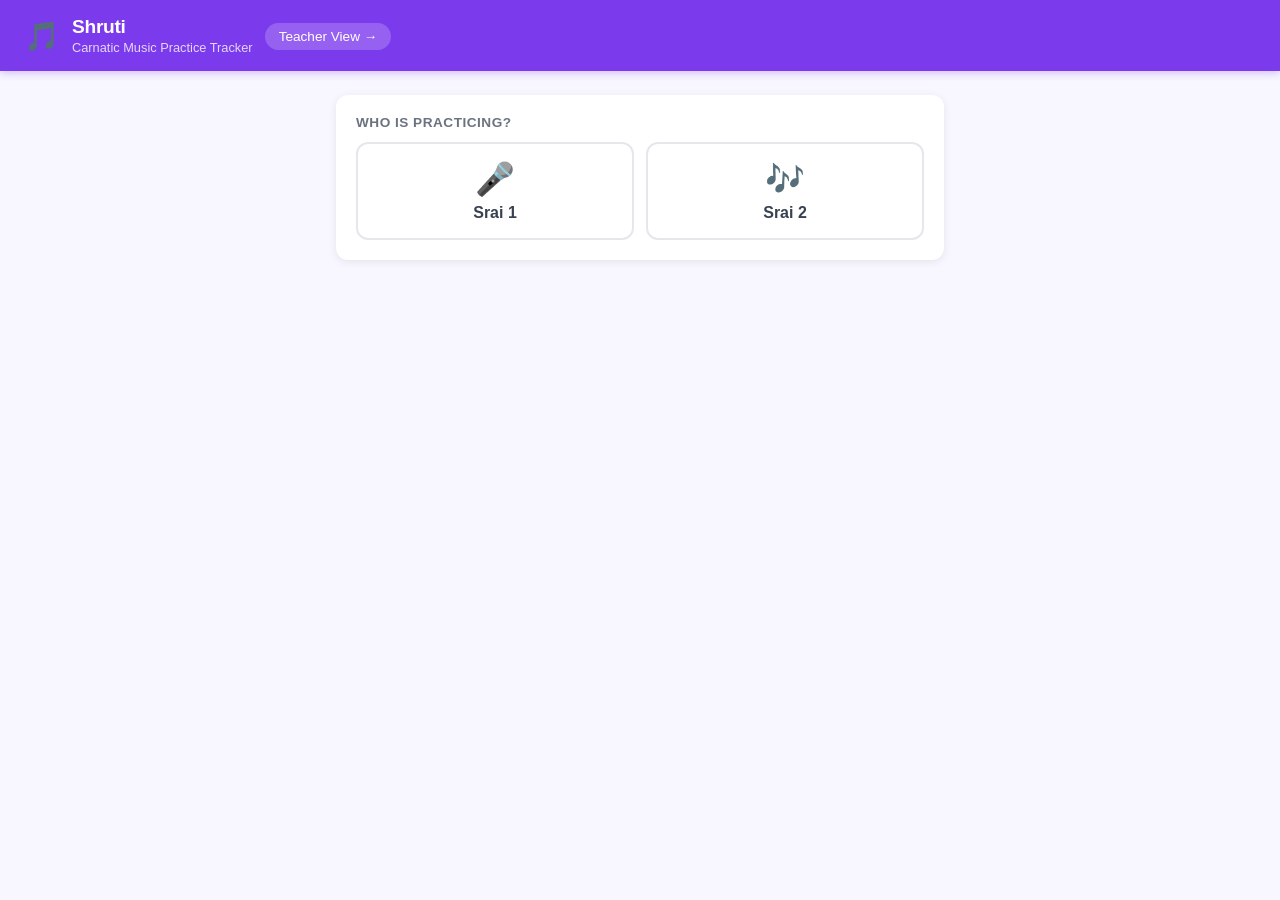
<file: index.html>
<!DOCTYPE html>
<html lang="en">
<head>
  <meta charset="UTF-8">
  <meta name="viewport" content="width=device-width, initial-scale=1.0">
  <title>Shruti - Music Practice</title>
  <link rel="stylesheet" href="style.css">
  <meta name="theme-color" content="#7c3aed">
  <link rel="manifest" href="manifest.json">
</head>
<body>

<header>
  <span class="logo">🎵</span>
  <div>
    <h1>Shruti</h1>
    <div class="subtitle">Carnatic Music Practice Tracker</div>
  </div>
  <nav><a href="dashboard.html">Teacher View →</a></nav>
</header>

<div class="container">

  <!-- Step 1: Child -->
  <div class="card" id="step-child">
    <h2>Who is practicing?</h2>
    <div class="child-selector">
      <button class="child-btn" onclick="selectChild('Srai 1')" id="btn-srai1">
        <span class="avatar">🎤</span>
        Srai 1
      </button>
      <button class="child-btn" onclick="selectChild('Srai 2')" id="btn-srai2">
        <span class="avatar">🎶</span>
        Srai 2
      </button>
    </div>
  </div>

  <!-- Step 2: This week's assignment checklist -->
  <div class="card" id="step-assignment" style="display:none">
    <h2>This Week's Assignment</h2>
    <div id="assignment-checklist"></div>
    <div style="margin-top:14px;border-top:1px solid var(--gray-100);padding-top:14px">
      <button class="btn btn-secondary" onclick="showCustomPiece()">+ Practice something else</button>
    </div>
  </div>

  <!-- Step 2b: Custom piece (not assigned) -->
  <div class="card" id="step-piece" style="display:none">
    <h2>What are you practicing?</h2>
    <div class="field">
      <label>Category</label>
      <select id="category-select" onchange="onCategoryChange()">
        <option value="">— Select category —</option>
        <option value="Sarali Varisai">Sarali Varisai</option>
        <option value="Janta Varisai">Janta Varisai</option>
        <option value="Tara Sthayi Varisai">Tara Sthayi Varisai</option>
        <option value="Alankarams">Alankarams</option>
        <option value="Geetham">Geetham</option>
        <option value="Swarajathi">Swarajathi</option>
        <option value="Varnam">Varnam</option>
        <option value="Misc">Misc</option>
        <option value="Other">Other</option>
      </select>
    </div>
    <div class="field" id="piece-field" style="display:none">
      <label>Piece name</label>
      <input type="text" id="piece-input" placeholder="e.g. Malahari, Kalyani Varnam…" />
    </div>
    <div style="display:flex;gap:8px;margin-top:4px">
      <button class="btn btn-secondary" onclick="showAssignment()" style="flex:1">← Back</button>
      <button class="btn btn-start" onclick="confirmPiece()" id="confirm-piece-btn" style="flex:1;display:none">Confirm →</button>
    </div>
  </div>

  <!-- Step 3: Practice timer -->
  <div class="card" id="step-timer" style="display:none">
    <div class="timer-display">
      <div id="session-label" style="font-size:0.8rem;color:var(--gray-500);margin-bottom:6px"></div>
      <div id="assigned-notice" style="display:none;background:var(--primary-light);color:var(--primary);font-size:0.82rem;font-weight:600;padding:6px 12px;border-radius:8px;margin-bottom:10px;text-align:center">
        📌 Assigned piece — recording required
      </div>
      <div class="timer-clock" id="timer-clock">00:00</div>
      <div class="activity-bar">
        <div class="activity-fill" id="activity-fill"></div>
      </div>
      <div class="timer-status" id="timer-status">
        <span class="status-dot" id="status-dot"></span>
        <span id="status-text">Ready to start</span>
      </div>
      <div class="active-minutes" id="active-minutes-display"></div>
      <div id="recording-badge" style="display:none">
        <span class="recording-badge">⏺ Recording for teacher</span>
      </div>
    </div>

    <div class="btn-row" id="controls-ready">
      <button class="btn btn-start" onclick="startSession()">Start Practicing</button>
    </div>

    <div class="btn-row two-col" id="controls-active" style="display:none">
      <button class="btn btn-record" id="record-btn" onclick="toggleRecording()">⏺ Record for Teacher</button>
      <button class="btn btn-stop" onclick="stopSession()">Stop</button>
    </div>
  </div>

  <!-- Step 4: Summary -->
  <div class="card" id="step-summary" style="display:none">
    <h2>Session Complete</h2>
    <div id="summary-content"></div>
    <div class="btn-row" style="margin-top:16px">
      <button class="btn btn-start" onclick="backToAssignment()">Practice Another Piece</button>
      <button class="btn btn-secondary" onclick="resetAll()" style="margin-top:8px">Done for Today</button>
    </div>
  </div>

</div>

<div class="toast" id="toast"></div>
<script src="app.js"></script>
</body>
</html>
</file>
<file: style.css>
* {
  box-sizing: border-box;
  margin: 0;
  padding: 0;
}

:root {
  --primary: #7c3aed;
  --primary-light: #ede9fe;
  --active: #059669;
  --active-light: #d1fae5;
  --danger: #dc2626;
  --warning: #d97706;
  --gray-100: #f3f4f6;
  --gray-200: #e5e7eb;
  --gray-500: #6b7280;
  --gray-700: #374151;
  --gray-900: #111827;
  --radius: 12px;
  --shadow: 0 2px 8px rgba(0,0,0,0.08);
}

body {
  font-family: -apple-system, BlinkMacSystemFont, 'Segoe UI', sans-serif;
  background: #f8f7ff;
  color: var(--gray-900);
  min-height: 100vh;
}

header {
  background: var(--primary);
  color: white;
  padding: 16px 24px;
  display: flex;
  align-items: center;
  gap: 12px;
  box-shadow: 0 2px 8px rgba(124,58,237,0.3);
}

header h1 {
  font-size: 1.2rem;
  font-weight: 700;
  letter-spacing: -0.3px;
}

header .subtitle {
  font-size: 0.8rem;
  opacity: 0.8;
  margin-top: 2px;
}

header .logo {
  font-size: 1.8rem;
}

nav a {
  color: white;
  text-decoration: none;
  font-size: 0.85rem;
  background: rgba(255,255,255,0.2);
  padding: 6px 14px;
  border-radius: 20px;
  margin-left: auto;
  transition: background 0.2s;
}

nav a:hover {
  background: rgba(255,255,255,0.3);
}

.container {
  max-width: 640px;
  margin: 0 auto;
  padding: 24px 16px;
}

.card {
  background: white;
  border-radius: var(--radius);
  padding: 20px;
  box-shadow: var(--shadow);
  margin-bottom: 16px;
}

.card h2 {
  font-size: 0.85rem;
  text-transform: uppercase;
  letter-spacing: 0.5px;
  color: var(--gray-500);
  margin-bottom: 12px;
}

/* Child selector */
.child-selector {
  display: grid;
  grid-template-columns: 1fr 1fr;
  gap: 12px;
}

.child-btn {
  border: 2px solid var(--gray-200);
  background: white;
  border-radius: var(--radius);
  padding: 16px;
  cursor: pointer;
  text-align: center;
  transition: all 0.2s;
  font-size: 1rem;
  font-weight: 600;
  color: var(--gray-700);
}

.child-btn:hover {
  border-color: var(--primary);
  background: var(--primary-light);
}

.child-btn.selected {
  border-color: var(--primary);
  background: var(--primary-light);
  color: var(--primary);
}

.child-btn .avatar {
  font-size: 2rem;
  display: block;
  margin-bottom: 6px;
}

/* Form elements */
select, input[type="text"] {
  width: 100%;
  padding: 12px 14px;
  border: 2px solid var(--gray-200);
  border-radius: 8px;
  font-size: 1rem;
  color: var(--gray-900);
  background: white;
  transition: border-color 0.2s;
  appearance: none;
}

select:focus, input[type="text"]:focus {
  outline: none;
  border-color: var(--primary);
}

.field {
  margin-bottom: 12px;
}

.field label {
  display: block;
  font-size: 0.85rem;
  font-weight: 600;
  color: var(--gray-700);
  margin-bottom: 6px;
}

/* Timer */
.timer-display {
  text-align: center;
  padding: 24px;
}

.timer-clock {
  font-size: 3.5rem;
  font-weight: 700;
  font-variant-numeric: tabular-nums;
  color: var(--gray-900);
  letter-spacing: -2px;
  line-height: 1;
}

.timer-status {
  margin-top: 10px;
  font-size: 0.9rem;
  font-weight: 600;
  display: flex;
  align-items: center;
  justify-content: center;
  gap: 6px;
}

.status-dot {
  width: 10px;
  height: 10px;
  border-radius: 50%;
  background: var(--gray-200);
  display: inline-block;
}

.status-dot.active {
  background: var(--active);
  animation: pulse 1.2s infinite;
}

.status-dot.silent {
  background: var(--warning);
}

@keyframes pulse {
  0%, 100% { opacity: 1; transform: scale(1); }
  50% { opacity: 0.6; transform: scale(0.85); }
}

.active-minutes {
  font-size: 0.8rem;
  color: var(--gray-500);
  margin-top: 4px;
}

/* Mic activity bar */
.activity-bar {
  height: 6px;
  background: var(--gray-100);
  border-radius: 3px;
  overflow: hidden;
  margin: 12px 0;
}

.activity-fill {
  height: 100%;
  background: var(--active);
  border-radius: 3px;
  transition: width 0.1s;
  width: 0%;
}

/* Buttons */
.btn {
  width: 100%;
  padding: 14px;
  border-radius: var(--radius);
  border: none;
  font-size: 1rem;
  font-weight: 700;
  cursor: pointer;
  transition: all 0.2s;
  letter-spacing: 0.3px;
}

.btn:disabled {
  opacity: 0.4;
  cursor: not-allowed;
}

.btn-start {
  background: var(--active);
  color: white;
}

.btn-start:hover:not(:disabled) {
  background: #047857;
  transform: translateY(-1px);
}

.btn-stop {
  background: var(--danger);
  color: white;
}

.btn-stop:hover:not(:disabled) {
  background: #b91c1c;
}

.btn-record {
  background: var(--primary);
  color: white;
}

.btn-record:hover:not(:disabled) {
  background: #6d28d9;
}

.btn-secondary {
  background: var(--gray-100);
  color: var(--gray-700);
}

.btn-row {
  display: grid;
  gap: 10px;
}

.btn-row.two-col {
  grid-template-columns: 1fr 1fr;
}

/* Record indicator */
.recording-badge {
  display: inline-flex;
  align-items: center;
  gap: 6px;
  background: #fee2e2;
  color: var(--danger);
  font-size: 0.8rem;
  font-weight: 700;
  padding: 4px 10px;
  border-radius: 20px;
  margin-top: 8px;
}

/* Toast */
.toast {
  position: fixed;
  bottom: 24px;
  left: 50%;
  transform: translateX(-50%) translateY(80px);
  background: var(--gray-900);
  color: white;
  padding: 12px 20px;
  border-radius: 8px;
  font-size: 0.9rem;
  font-weight: 500;
  transition: transform 0.3s;
  z-index: 100;
  white-space: nowrap;
}

.toast.show {
  transform: translateX(-50%) translateY(0);
}

.toast.success { background: var(--active); }
.toast.error { background: var(--danger); }

/* Session summary */
.summary-item {
  display: flex;
  justify-content: space-between;
  align-items: center;
  padding: 10px 0;
  border-bottom: 1px solid var(--gray-100);
  font-size: 0.95rem;
}

.summary-item:last-child { border-bottom: none; }

.summary-label { color: var(--gray-500); }
.summary-value { font-weight: 700; color: var(--gray-900); }

/* Dashboard styles */
.stats-grid {
  display: grid;
  grid-template-columns: repeat(3, 1fr);
  gap: 12px;
  margin-bottom: 16px;
}

.stat-card {
  background: white;
  border-radius: var(--radius);
  padding: 16px;
  text-align: center;
  box-shadow: var(--shadow);
}

.stat-card .num {
  font-size: 2rem;
  font-weight: 800;
  color: var(--primary);
  line-height: 1;
}

.stat-card .label {
  font-size: 0.75rem;
  color: var(--gray-500);
  margin-top: 4px;
  text-transform: uppercase;
  letter-spacing: 0.3px;
}

.child-tabs {
  display: flex;
  gap: 8px;
  margin-bottom: 16px;
}

.tab-btn {
  flex: 1;
  padding: 10px;
  border: 2px solid var(--gray-200);
  background: white;
  border-radius: 8px;
  font-weight: 600;
  cursor: pointer;
  font-size: 0.9rem;
  transition: all 0.2s;
}

.tab-btn.active {
  border-color: var(--primary);
  background: var(--primary-light);
  color: var(--primary);
}

.piece-row {
  display: flex;
  align-items: center;
  justify-content: space-between;
  padding: 12px 0;
  border-bottom: 1px solid var(--gray-100);
}

.piece-row:last-child { border-bottom: none; }

.piece-info .piece-name {
  font-weight: 600;
  font-size: 0.95rem;
}

.piece-info .piece-category {
  font-size: 0.78rem;
  color: var(--gray-500);
  margin-top: 2px;
}

.piece-mins {
  font-size: 0.85rem;
  font-weight: 700;
  color: var(--active);
  background: var(--active-light);
  padding: 4px 10px;
  border-radius: 20px;
}

.recording-link {
  display: inline-flex;
  align-items: center;
  gap: 4px;
  font-size: 0.8rem;
  color: var(--primary);
  text-decoration: none;
  padding: 4px 8px;
  border-radius: 6px;
  background: var(--primary-light);
  margin-top: 4px;
}

.week-nav {
  display: flex;
  align-items: center;
  justify-content: space-between;
  margin-bottom: 16px;
}

.week-nav button {
  background: white;
  border: 2px solid var(--gray-200);
  border-radius: 8px;
  padding: 6px 12px;
  cursor: pointer;
  font-size: 0.9rem;
  font-weight: 600;
}

.week-label {
  font-size: 0.9rem;
  font-weight: 600;
  color: var(--gray-700);
}

.empty-state {
  text-align: center;
  padding: 32px;
  color: var(--gray-500);
  font-size: 0.9rem;
}

.empty-state .icon { font-size: 2.5rem; margin-bottom: 8px; }

.badge-category {
  display: inline-block;
  font-size: 0.72rem;
  padding: 2px 8px;
  border-radius: 20px;
  background: var(--primary-light);
  color: var(--primary);
  font-weight: 600;
  margin-right: 4px;
}

/* Lesson uploads section */
.lesson-row {
  padding: 12px 0;
  border-bottom: 1px solid var(--gray-100);
}

.lesson-row:last-child { border-bottom: none; }

.lesson-date {
  font-size: 0.78rem;
  color: var(--gray-500);
}

.lesson-piece {
  font-weight: 600;
  margin: 2px 0;
}

.lesson-category {
  font-size: 0.78rem;
  color: var(--primary);
}

/* Assignment checklist (practice app) */
.assign-check-row {
  display: flex;
  align-items: center;
  gap: 12px;
  padding: 12px;
  border-radius: 10px;
  border: 2px solid var(--gray-100);
  margin-bottom: 8px;
  transition: all 0.2s;
}

.assign-check-row:hover { border-color: var(--primary); background: var(--primary-light); }
.assign-check-row.done  { background: var(--active-light); border-color: var(--active); opacity: 0.8; }

.assign-check-icon { font-size: 1.4rem; }
.assign-check-info { flex: 1; }
.assign-check-piece { font-weight: 700; font-size: 1rem; }
.assign-check-cat   { margin-top: 2px; }
.assign-check-arrow { font-size: 1.1rem; color: var(--primary); font-weight: 700; }

/* Assignment modal */
#assign-modal {
  position: fixed;
  inset: 0;
  display: flex;
  align-items: center;
  justify-content: center;
  z-index: 200;
}

.modal-overlay {
  position: absolute;
  inset: 0;
  background: rgba(0,0,0,0.4);
}

.modal-box {
  position: relative;
  background: white;
  border-radius: var(--radius);
  padding: 24px;
  width: min(560px, 95vw);
  max-height: 85vh;
  overflow-y: auto;
  box-shadow: 0 8px 32px rgba(0,0,0,0.2);
}

.modal-header {
  display: flex;
  align-items: center;
  justify-content: space-between;
  margin-bottom: 16px;
}

.modal-header h2 {
  font-size: 1.1rem;
  font-weight: 800;
}

/* Assign form rows */
.assign-row {
  display: flex;
  align-items: center;
  gap: 10px;
  margin-bottom: 10px;
}

.assign-cat { min-width: 120px; }

.assign-select {
  flex: 1;
  padding: 8px 10px;
  border: 2px solid var(--gray-200);
  border-radius: 8px;
  font-size: 0.9rem;
}

.assign-select:focus { outline: none; border-color: var(--primary); }

/* Small buttons */
.btn-small {
  padding: 6px 12px;
  border-radius: 8px;
  border: none;
  font-size: 0.82rem;
  font-weight: 700;
  cursor: pointer;
  transition: all 0.2s;
}

.btn-primary { background: var(--primary); color: white; }
.btn-primary:hover { background: #6d28d9; }
.btn-ai { background: #fef3c7; color: #92400e; }
.btn-ai:hover { background: #fde68a; }

/* Status pills */
.status-pill {
  display: inline-block;
  font-size: 0.78rem;
  font-weight: 700;
  padding: 4px 10px;
  border-radius: 20px;
}

.status-pill.done    { background: var(--active-light); color: var(--active); }
.status-pill.partial { background: var(--primary-light); color: var(--primary); }
.status-pill.pending { background: var(--gray-100); color: var(--gray-500); }

/* AI badge */
.badge-ai {
  display: inline-block;
  font-size: 0.72rem;
  padding: 2px 8px;
  border-radius: 20px;
  background: #fef3c7;
  color: #92400e;
  font-weight: 600;
  margin-left: 4px;
}

@media (max-width: 480px) {
  .stats-grid { grid-template-columns: repeat(2, 1fr); }
  .timer-clock { font-size: 2.8rem; }
  .assign-cat { min-width: 90px; }
}
</file>
